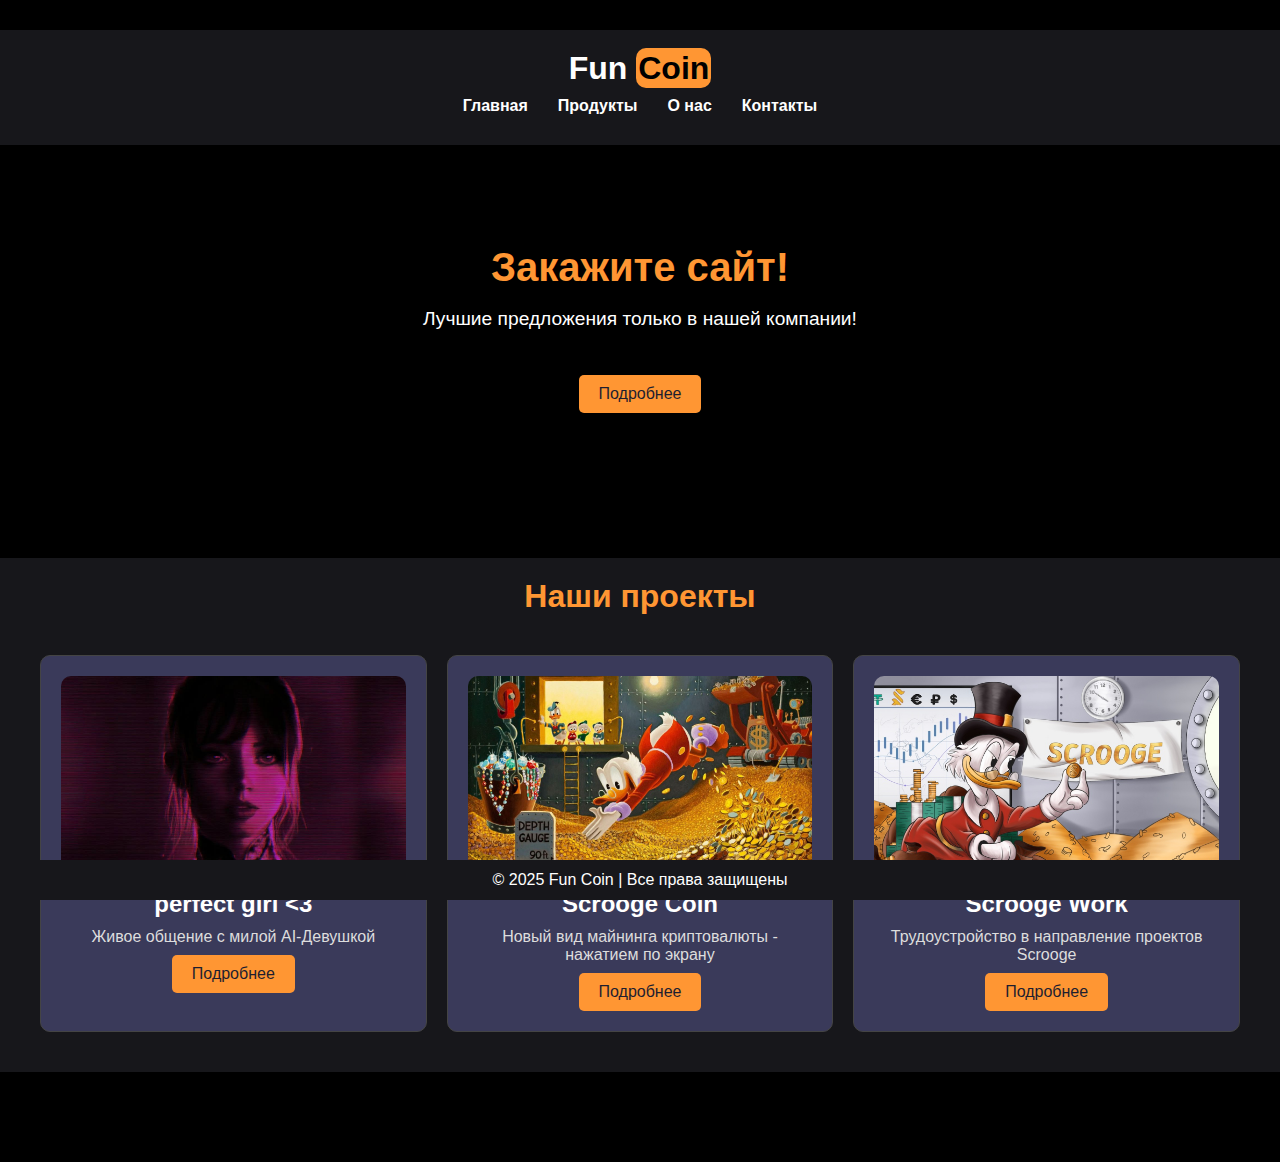
<file: index.html>
<!DOCTYPE html>
<html lang="ru">

<head>
    <meta charset="UTF-8">
    <meta name="viewport" content="width=device-width, initial-scale=1.0">
    <meta name="description" content="IT-Компания Fun Coin">
    <meta name="keywords" content="IT-Компания, Сайты, программы, тг-боты">
    <meta name="author" content="egprog">
    <title>Главная страница :: Fun Coin</title>
    <link rel="stylesheet" href="leaflet.css" />
    <link rel="stylesheet" href="style.css">
</head>

<body class="page">
    <div id="header"></div>

    <script>
        fetch('../header/header.html')
            .then(response => response.text())
            .then(data => {
                document.getElementById('header').innerHTML = data;
            });
    </script>

    <section class="banner">
        <h2 class="banner__title">Закажите сайт!</h2>
        <br />
        <p class="banner__text">Лучшие предложения только в нашей компании!</p>
        <br />
        <a href="https://t.me/egprog" class="product-card__link" style="margin-top: 3vh;">Подробнее</a>
    </section>

    <section class="products">
        <h2 class="products__title">Наши проекты</h2>
        <div class="products__list">
            
        </div>
        <div></div>
    </section>
    <script src="./products/products.js"></script>

    <div id="footer"></div>

    <script>
        fetch('../footer/footer.html')
            .then(response => response.text())
            .then(data => {
                document.getElementById('footer').innerHTML = data;
            });
    </script>
</body>

</html>
</file>
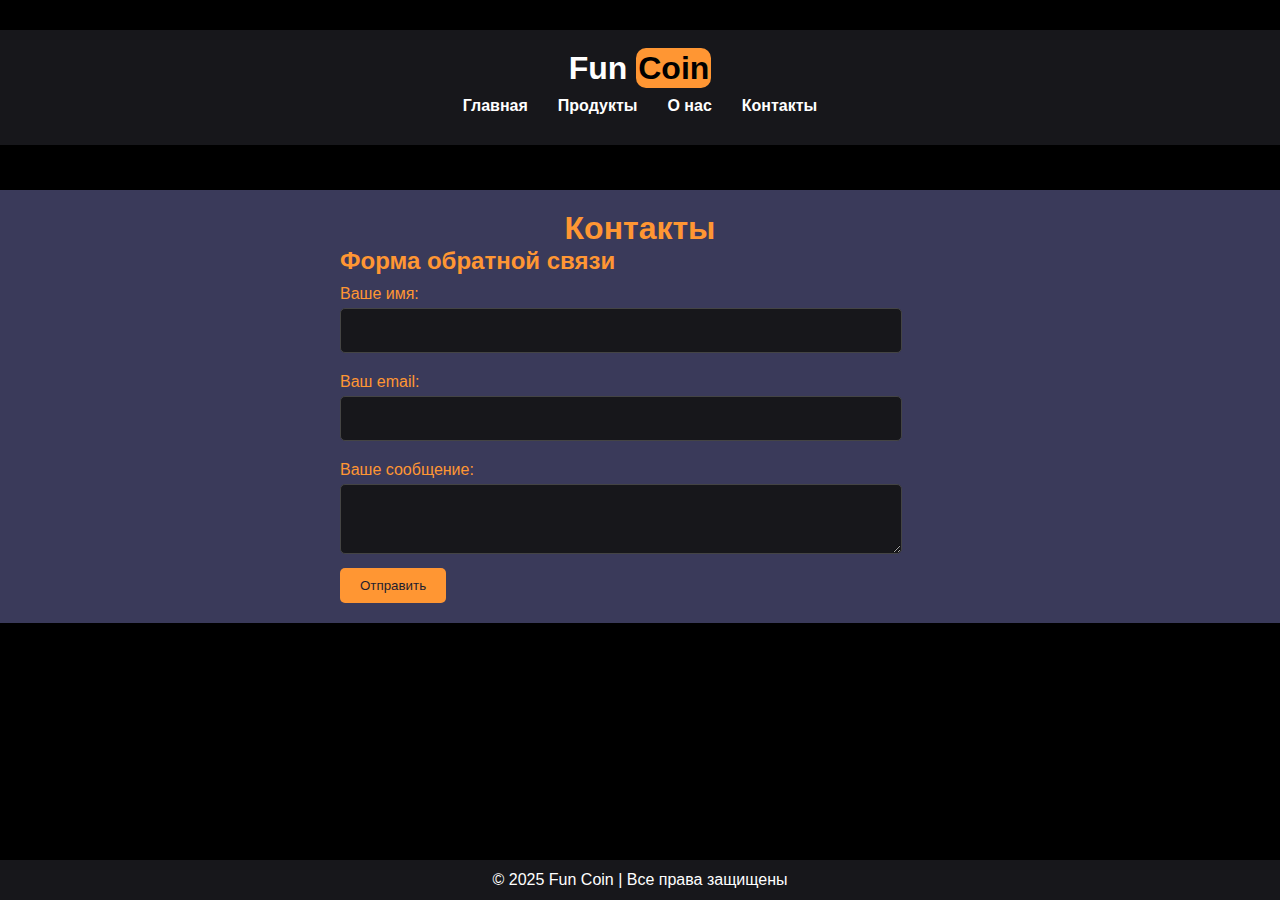
<file: contact/contact.html>
<!DOCTYPE html>
<html lang="ru">

<head>
    <meta charset="UTF-8">
    <meta name="viewport" content="width=device-width, initial-scale=1.0">
    <meta name="description" content="Контакты Fun Coin">
    <meta name="keywords" content="IT-Компания, Сайты, программы, тг-боты">
    <meta name="author" content="egprog">
    <title>Контакты :: Fun Coin</title>
    <link rel="stylesheet" href="../style.css">
</head>

<body class="page">
    <div id="header"></div>

    <script>
        fetch('../header/header.html')
            .then(response => response.text())
            .then(data => {
                document.getElementById('header').innerHTML = data;
            });
    </script>

    <section class="contact">
        <h2 class="contact__title">Контакты</h2>
        <div class="contact__form">
            <h3 class="contact__form-title">Форма обратной связи</h3>
            <form action="https://formspree.io/f/xkggavol" method="POST" class="form">
                <label for="name" class="form__label">Ваше имя:</label>
                <input type="text" id="name" name="name" class="form__input" required>

                <label for="email" class="form__label">Ваш email:</label>
                <input type="email" id="email" name="email" class="form__input" required>

                <label for="message" class="form__label">Ваше сообщение:</label>
                <textarea id="message" name="message" class="form__textarea" required></textarea>

                <button type="submit" class="form__button">Отправить</button>
            </form>
        </div>
    </section>

    <div id="footer"></div>

    <script>
        fetch('../footer/footer.html')
            .then(response => response.text())
            .then(data => {
                document.getElementById('footer').innerHTML = data;
            });
    </script>
</body>

</html>
</file>
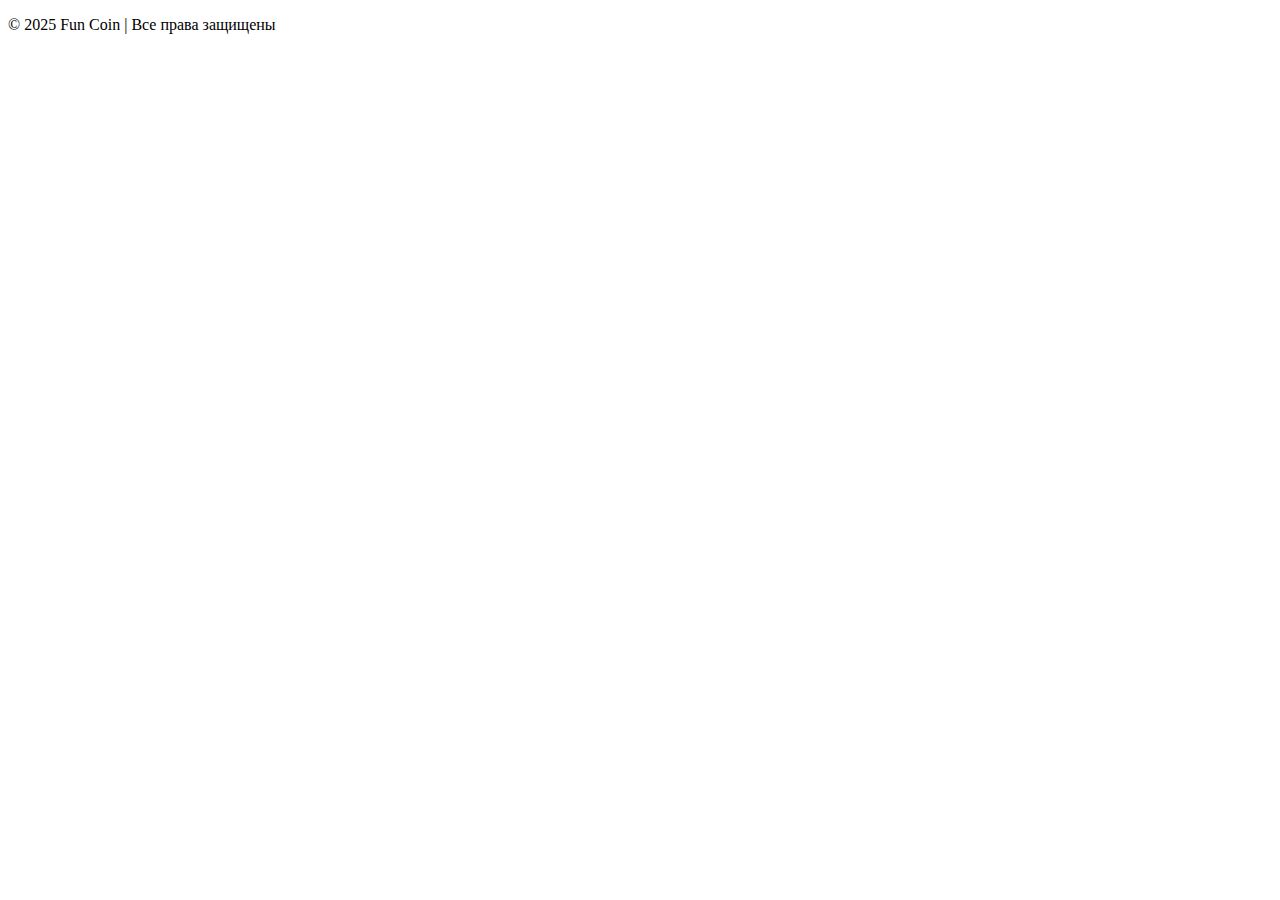
<file: footer/footer.html>
<!DOCTYPE html>
<html lang="en">
<head>
    <meta charset="UTF-8">
    <meta http-equiv="X-UA-Compatible" content="IE=edge">
    <meta name="viewport" content="width=device-width, initial-scale=1.0">
    <title>Footer</title>
</head>
<body>
    <footer class="footer">
        <p class="footer__text">© 2025 Fun Coin | Все права защищены</p>
    </footer>
</body>
</html>
</file>
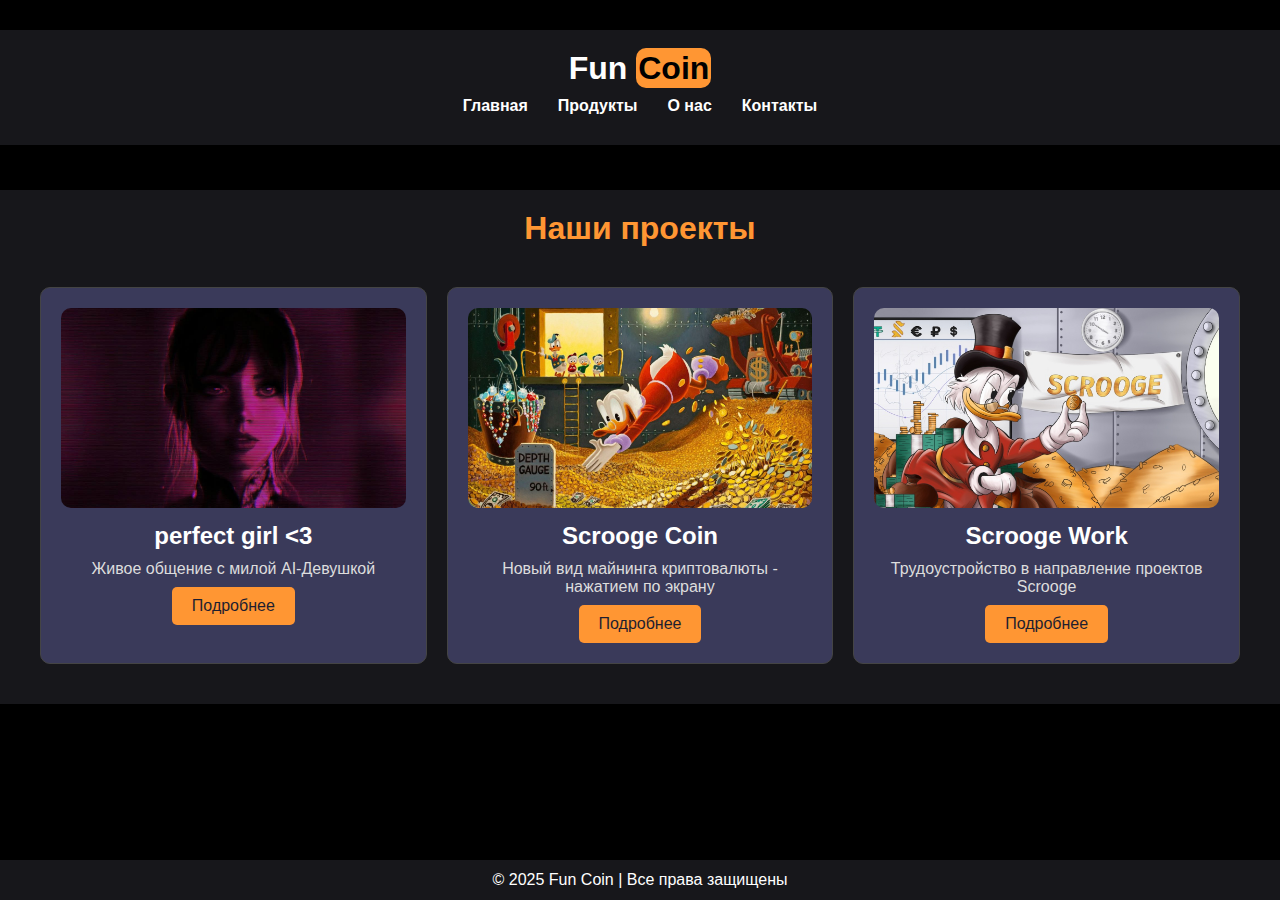
<file: products/products.html>
<!DOCTYPE html>
<html lang="ru">

<head>
    <meta charset="UTF-8">
    <meta name="viewport" content="width=device-width, initial-scale=1.0">
    <meta name="description" content="Проекты Fun Coin">
    <meta name="keywords" content="IT-Компания, Сайты, программы, тг-боты">
    <meta name="author" content="egprog">
    <title>Наши продукты :: Fun Coin</title>
    <link rel="stylesheet" href="../style.css">
</head>

<body class="page">
    <div id="header"></div>

    <script>
        fetch('../header/header.html')
            .then(response => response.text())
            .then(data => {
                document.getElementById('header').innerHTML = data;
            });
    </script>

    <section class="products">
        <h2 class="products__title">Наши проекты</h2>
        <div class="products__list">
            
        </div>
    </section>

    <div id="footer"></div>

    <script>
        fetch('../footer/footer.html')
            .then(response => response.text())
            .then(data => {
                document.getElementById('footer').innerHTML = data;
            });
    </script>

    <!-- Подключаем JavaScript -->
    <script src="products.js"></script>
</body>

</html>
</file>
<file: leaflet.css>
/* required styles */

.leaflet-pane,
.leaflet-tile,
.leaflet-marker-icon,
.leaflet-marker-shadow,
.leaflet-tile-container,
.leaflet-pane > svg,
.leaflet-pane > canvas,
.leaflet-zoom-box,
.leaflet-image-layer,
.leaflet-layer {
	position: absolute;
	left: 0;
	top: 0;
	}
.leaflet-container {
	overflow: hidden;
	}
.leaflet-tile,
.leaflet-marker-icon,
.leaflet-marker-shadow {
	-webkit-user-select: none;
	   -moz-user-select: none;
	        user-select: none;
	  -webkit-user-drag: none;
	}
/* Prevents IE11 from highlighting tiles in blue */
.leaflet-tile::selection {
	background: transparent;
}
/* Safari renders non-retina tile on retina better with this, but Chrome is worse */
.leaflet-safari .leaflet-tile {
	image-rendering: -webkit-optimize-contrast;
	}
/* hack that prevents hw layers "stretching" when loading new tiles */
.leaflet-safari .leaflet-tile-container {
	width: 1600px;
	height: 1600px;
	-webkit-transform-origin: 0 0;
	}
.leaflet-marker-icon,
.leaflet-marker-shadow {
	display: block;
	}
/* .leaflet-container svg: reset svg max-width decleration shipped in Joomla! (joomla.org) 3.x */
/* .leaflet-container img: map is broken in FF if you have max-width: 100% on tiles */
.leaflet-container .leaflet-overlay-pane svg,
.leaflet-container .leaflet-marker-pane img,
.leaflet-container .leaflet-shadow-pane img,
.leaflet-container .leaflet-tile-pane img,
.leaflet-container img.leaflet-image-layer,
.leaflet-container .leaflet-tile {
	max-width: none !important;
	max-height: none !important;
	}

.leaflet-container.leaflet-touch-zoom {
	-ms-touch-action: pan-x pan-y;
	touch-action: pan-x pan-y;
	}
.leaflet-container.leaflet-touch-drag {
	-ms-touch-action: pinch-zoom;
	/* Fallback for FF which doesn't support pinch-zoom */
	touch-action: none;
	touch-action: pinch-zoom;
}
.leaflet-container.leaflet-touch-drag.leaflet-touch-zoom {
	-ms-touch-action: none;
	touch-action: none;
}
.leaflet-container {
	-webkit-tap-highlight-color: transparent;
}
.leaflet-container a {
	-webkit-tap-highlight-color: rgba(51, 181, 229, 0.4);
}
.leaflet-tile {
	filter: inherit;
	visibility: hidden;
	}
.leaflet-tile-loaded {
	visibility: inherit;
	}
.leaflet-zoom-box {
	width: 0;
	height: 0;
	-moz-box-sizing: border-box;
	     box-sizing: border-box;
	z-index: 800;
	}
/* workaround for https://bugzilla.mozilla.org/show_bug.cgi?id=888319 */
.leaflet-overlay-pane svg {
	-moz-user-select: none;
	}

.leaflet-pane         { z-index: 400; }

.leaflet-tile-pane    { z-index: 200; }
.leaflet-overlay-pane { z-index: 400; }
.leaflet-shadow-pane  { z-index: 500; }
.leaflet-marker-pane  { z-index: 600; }
.leaflet-tooltip-pane   { z-index: 650; }
.leaflet-popup-pane   { z-index: 700; }

.leaflet-map-pane canvas { z-index: 100; }
.leaflet-map-pane svg    { z-index: 200; }

.leaflet-vml-shape {
	width: 1px;
	height: 1px;
	}
.lvml {
	behavior: url(#default#VML);
	display: inline-block;
	position: absolute;
	}


/* control positioning */

.leaflet-control {
	position: relative;
	z-index: 800;
	pointer-events: visiblePainted; /* IE 9-10 doesn't have auto */
	pointer-events: auto;
	}
.leaflet-top,
.leaflet-bottom {
	position: absolute;
	z-index: 1000;
	pointer-events: none;
	}
.leaflet-top {
	top: 0;
	}
.leaflet-right {
	right: 0;
	}
.leaflet-bottom {
	bottom: 0;
	}
.leaflet-left {
	left: 0;
	}
.leaflet-control {
	float: left;
	clear: both;
	}
.leaflet-right .leaflet-control {
	float: right;
	}
.leaflet-top .leaflet-control {
	margin-top: 10px;
	}
.leaflet-bottom .leaflet-control {
	margin-bottom: 10px;
	}
.leaflet-left .leaflet-control {
	margin-left: 10px;
	}
.leaflet-right .leaflet-control {
	margin-right: 10px;
	}


/* zoom and fade animations */

.leaflet-fade-anim .leaflet-tile {
	will-change: opacity;
	}
.leaflet-fade-anim .leaflet-popup {
	opacity: 0;
	-webkit-transition: opacity 0.2s linear;
	   -moz-transition: opacity 0.2s linear;
	        transition: opacity 0.2s linear;
	}
.leaflet-fade-anim .leaflet-map-pane .leaflet-popup {
	opacity: 1;
	}
.leaflet-zoom-animated {
	-webkit-transform-origin: 0 0;
	    -ms-transform-origin: 0 0;
	        transform-origin: 0 0;
	}
.leaflet-zoom-anim .leaflet-zoom-animated {
	will-change: transform;
	}
.leaflet-zoom-anim .leaflet-zoom-animated {
	-webkit-transition: -webkit-transform 0.25s cubic-bezier(0,0,0.25,1);
	   -moz-transition:    -moz-transform 0.25s cubic-bezier(0,0,0.25,1);
	        transition:         transform 0.25s cubic-bezier(0,0,0.25,1);
	}
.leaflet-zoom-anim .leaflet-tile,
.leaflet-pan-anim .leaflet-tile {
	-webkit-transition: none;
	   -moz-transition: none;
	        transition: none;
	}

.leaflet-zoom-anim .leaflet-zoom-hide {
	visibility: hidden;
	}


/* cursors */

.leaflet-interactive {
	cursor: pointer;
	}
.leaflet-grab {
	cursor: -webkit-grab;
	cursor:    -moz-grab;
	cursor:         grab;
	}
.leaflet-crosshair,
.leaflet-crosshair .leaflet-interactive {
	cursor: crosshair;
	}
.leaflet-popup-pane,
.leaflet-control {
	cursor: auto;
	}
.leaflet-dragging .leaflet-grab,
.leaflet-dragging .leaflet-grab .leaflet-interactive,
.leaflet-dragging .leaflet-marker-draggable {
	cursor: move;
	cursor: -webkit-grabbing;
	cursor:    -moz-grabbing;
	cursor:         grabbing;
	}

/* marker & overlays interactivity */
.leaflet-marker-icon,
.leaflet-marker-shadow,
.leaflet-image-layer,
.leaflet-pane > svg path,
.leaflet-tile-container {
	pointer-events: none;
	}

.leaflet-marker-icon.leaflet-interactive,
.leaflet-image-layer.leaflet-interactive,
.leaflet-pane > svg path.leaflet-interactive,
svg.leaflet-image-layer.leaflet-interactive path {
	pointer-events: visiblePainted; /* IE 9-10 doesn't have auto */
	pointer-events: auto;
	}

/* visual tweaks */

.leaflet-container {
	background: #ddd;
	outline: 0;
	}
.leaflet-container a {
	color: #0078A8;
	}
.leaflet-container a.leaflet-active {
	outline: 2px solid orange;
	}
.leaflet-zoom-box {
	border: 2px dotted #38f;
	background: rgba(255,255,255,0.5);
	}


/* general typography */
.leaflet-container {
	font: 12px/1.5 "Helvetica Neue", Arial, Helvetica, sans-serif;
	}


/* general toolbar styles */

.leaflet-bar {
	box-shadow: 0 1px 5px rgba(0,0,0,0.65);
	border-radius: 4px;
	}
.leaflet-bar a,
.leaflet-bar a:hover {
	background-color: #fff;
	border-bottom: 1px solid #ccc;
	width: 26px;
	height: 26px;
	line-height: 26px;
	display: block;
	text-align: center;
	text-decoration: none;
	color: black;
	}
.leaflet-bar a,
.leaflet-control-layers-toggle {
	background-position: 50% 50%;
	background-repeat: no-repeat;
	display: block;
	}
.leaflet-bar a:hover {
	background-color: #f4f4f4;
	}
.leaflet-bar a:first-child {
	border-top-left-radius: 4px;
	border-top-right-radius: 4px;
	}
.leaflet-bar a:last-child {
	border-bottom-left-radius: 4px;
	border-bottom-right-radius: 4px;
	border-bottom: none;
	}
.leaflet-bar a.leaflet-disabled {
	cursor: default;
	background-color: #f4f4f4;
	color: #bbb;
	}

.leaflet-touch .leaflet-bar a {
	width: 30px;
	height: 30px;
	line-height: 30px;
	}
.leaflet-touch .leaflet-bar a:first-child {
	border-top-left-radius: 2px;
	border-top-right-radius: 2px;
	}
.leaflet-touch .leaflet-bar a:last-child {
	border-bottom-left-radius: 2px;
	border-bottom-right-radius: 2px;
	}

/* zoom control */

.leaflet-control-zoom-in,
.leaflet-control-zoom-out {
	font: bold 18px 'Lucida Console', Monaco, monospace;
	text-indent: 1px;
	}

.leaflet-touch .leaflet-control-zoom-in, .leaflet-touch .leaflet-control-zoom-out  {
	font-size: 22px;
	}


/* layers control */

.leaflet-control-layers {
	box-shadow: 0 1px 5px rgba(0,0,0,0.4);
	background: #fff;
	border-radius: 5px;
	}
.leaflet-control-layers-toggle {
	background-image: url(images/layers.png);
	width: 36px;
	height: 36px;
	}
.leaflet-retina .leaflet-control-layers-toggle {
	background-image: url(images/layers-2x.png);
	background-size: 26px 26px;
	}
.leaflet-touch .leaflet-control-layers-toggle {
	width: 44px;
	height: 44px;
	}
.leaflet-control-layers .leaflet-control-layers-list,
.leaflet-control-layers-expanded .leaflet-control-layers-toggle {
	display: none;
	}
.leaflet-control-layers-expanded .leaflet-control-layers-list {
	display: block;
	position: relative;
	}
.leaflet-control-layers-expanded {
	padding: 6px 10px 6px 6px;
	color: #333;
	background: #fff;
	}
.leaflet-control-layers-scrollbar {
	overflow-y: scroll;
	overflow-x: hidden;
	padding-right: 5px;
	}
.leaflet-control-layers-selector {
	margin-top: 2px;
	position: relative;
	top: 1px;
	}
.leaflet-control-layers label {
	display: block;
	}
.leaflet-control-layers-separator {
	height: 0;
	border-top: 1px solid #ddd;
	margin: 5px -10px 5px -6px;
	}

/* Default icon URLs */
.leaflet-default-icon-path {
	background-image: url(images/marker-icon.png);
	}


/* attribution and scale controls */

.leaflet-container .leaflet-control-attribution {
	background: #fff;
	background: rgba(255, 255, 255, 0.7);
	margin: 0;
	}
.leaflet-control-attribution,
.leaflet-control-scale-line {
	padding: 0 5px;
	color: #333;
	}
.leaflet-control-attribution a {
	text-decoration: none;
	}
.leaflet-control-attribution a:hover {
	text-decoration: underline;
	}
.leaflet-container .leaflet-control-attribution,
.leaflet-container .leaflet-control-scale {
	font-size: 11px;
	}
.leaflet-left .leaflet-control-scale {
	margin-left: 5px;
	}
.leaflet-bottom .leaflet-control-scale {
	margin-bottom: 5px;
	}
.leaflet-control-scale-line {
	border: 2px solid #777;
	border-top: none;
	line-height: 1.1;
	padding: 2px 5px 1px;
	font-size: 11px;
	white-space: nowrap;
	overflow: hidden;
	-moz-box-sizing: border-box;
	     box-sizing: border-box;

	background: #fff;
	background: rgba(255, 255, 255, 0.5);
	}
.leaflet-control-scale-line:not(:first-child) {
	border-top: 2px solid #777;
	border-bottom: none;
	margin-top: -2px;
	}
.leaflet-control-scale-line:not(:first-child):not(:last-child) {
	border-bottom: 2px solid #777;
	}

.leaflet-touch .leaflet-control-attribution,
.leaflet-touch .leaflet-control-layers,
.leaflet-touch .leaflet-bar {
	box-shadow: none;
	}
.leaflet-touch .leaflet-control-layers,
.leaflet-touch .leaflet-bar {
	border: 2px solid rgba(0,0,0,0.2);
	background-clip: padding-box;
	}


/* popup */

.leaflet-popup {
	position: absolute;
	text-align: center;
	margin-bottom: 20px;
	}
.leaflet-popup-content-wrapper {
	padding: 1px;
	text-align: left;
	border-radius: 12px;
	}
.leaflet-popup-content {
	margin: 13px 19px;
	line-height: 1.4;
	}
.leaflet-popup-content p {
	margin: 18px 0;
	}
.leaflet-popup-tip-container {
	width: 40px;
	height: 20px;
	position: absolute;
	left: 50%;
	margin-left: -20px;
	overflow: hidden;
	pointer-events: none;
	}
.leaflet-popup-tip {
	width: 17px;
	height: 17px;
	padding: 1px;

	margin: -10px auto 0;

	-webkit-transform: rotate(45deg);
	   -moz-transform: rotate(45deg);
	    -ms-transform: rotate(45deg);
	        transform: rotate(45deg);
	}
.leaflet-popup-content-wrapper,
.leaflet-popup-tip {
	background: white;
	color: #333;
	box-shadow: 0 3px 14px rgba(0,0,0,0.4);
	}
.leaflet-container a.leaflet-popup-close-button {
	position: absolute;
	top: 0;
	right: 0;
	padding: 4px 4px 0 0;
	border: none;
	text-align: center;
	width: 18px;
	height: 14px;
	font: 16px/14px Tahoma, Verdana, sans-serif;
	color: #c3c3c3;
	text-decoration: none;
	font-weight: bold;
	background: transparent;
	}
.leaflet-container a.leaflet-popup-close-button:hover {
	color: #999;
	}
.leaflet-popup-scrolled {
	overflow: auto;
	border-bottom: 1px solid #ddd;
	border-top: 1px solid #ddd;
	}

.leaflet-oldie .leaflet-popup-content-wrapper {
	-ms-zoom: 1;
	}
.leaflet-oldie .leaflet-popup-tip {
	width: 24px;
	margin: 0 auto;

	-ms-filter: "progid:DXImageTransform.Microsoft.Matrix(M11=0.70710678, M12=0.70710678, M21=-0.70710678, M22=0.70710678)";
	filter: progid:DXImageTransform.Microsoft.Matrix(M11=0.70710678, M12=0.70710678, M21=-0.70710678, M22=0.70710678);
	}
.leaflet-oldie .leaflet-popup-tip-container {
	margin-top: -1px;
	}

.leaflet-oldie .leaflet-control-zoom,
.leaflet-oldie .leaflet-control-layers,
.leaflet-oldie .leaflet-popup-content-wrapper,
.leaflet-oldie .leaflet-popup-tip {
	border: 1px solid #999;
	}


/* div icon */

.leaflet-div-icon {
	background: #fff;
	border: 1px solid #666;
	}


/* Tooltip */
/* Base styles for the element that has a tooltip */
.leaflet-tooltip {
	position: absolute;
	padding: 6px;
	background-color: #fff;
	border: 1px solid #fff;
	border-radius: 3px;
	color: #222;
	white-space: nowrap;
	-webkit-user-select: none;
	-moz-user-select: none;
	-ms-user-select: none;
	user-select: none;
	pointer-events: none;
	box-shadow: 0 1px 3px rgba(0,0,0,0.4);
	}
.leaflet-tooltip.leaflet-clickable {
	cursor: pointer;
	pointer-events: auto;
	}
.leaflet-tooltip-top:before,
.leaflet-tooltip-bottom:before,
.leaflet-tooltip-left:before,
.leaflet-tooltip-right:before {
	position: absolute;
	pointer-events: none;
	border: 6px solid transparent;
	background: transparent;
	content: "";
	}

/* Directions */

.leaflet-tooltip-bottom {
	margin-top: 6px;
}
.leaflet-tooltip-top {
	margin-top: -6px;
}
.leaflet-tooltip-bottom:before,
.leaflet-tooltip-top:before {
	left: 50%;
	margin-left: -6px;
	}
.leaflet-tooltip-top:before {
	bottom: 0;
	margin-bottom: -12px;
	border-top-color: #fff;
	}
.leaflet-tooltip-bottom:before {
	top: 0;
	margin-top: -12px;
	margin-left: -6px;
	border-bottom-color: #fff;
	}
.leaflet-tooltip-left {
	margin-left: -6px;
}
.leaflet-tooltip-right {
	margin-left: 6px;
}
.leaflet-tooltip-left:before,
.leaflet-tooltip-right:before {
	top: 50%;
	margin-top: -6px;
	}
.leaflet-tooltip-left:before {
	right: 0;
	margin-right: -12px;
	border-left-color: #fff;
	}
.leaflet-tooltip-right:before {
	left: 0;
	margin-left: -12px;
	border-right-color: #fff;
	}
</file>
<file: style.css>
* {
    margin: 0;
    padding: 0;
    border: 0;
}

.page {
    font-family: 'Arial', sans-serif;
    margin-top: 30px;
    padding: 0;
    box-sizing: border-box;
    background-color: #000000;
    color: #ffffff;
}

.header {
    background-color: #17171b;
    padding: 20px 0;
    text-align: center;
}

.header__logo {
    margin: 0;
}

.header__title {
    font-size: 2em;
    color: #ff9633;
}

.nav__list {
    list-style: none;
    padding: 0;
    margin: 0;
    display: flex;
    justify-content: center;
    flex-wrap: wrap;
}

.nav__item {
    margin: 10px 15px;
}

.nav__link {
    color: #ffffff;
    text-decoration: none;
    font-weight: bold;
    transition: color 0.3s ease;
}

.nav__link:hover {
    color: #ff9633;
}

/* Стили для главной страницы */
.banner {
    color: #ffffff;
    text-align: center;
    padding: 100px 20px;
}

.banner__title {
    font-size: 2.5em;
    margin: 0;
    color: #ff9633;
}

.banner__text {
    font-size: 1.2em;
}

/* Стили для страницы продуктов */
.products {
    padding: 20px;
    background-color: #17171b;
    margin-top: 5vh;
    margin-bottom: 10vh;
}

.products__title {
    text-align: center;
    font-size: 2em;
    color: #ff9633;
    margin-bottom: 20px;
}

.products__list {
    display: grid;
    grid-template-columns: repeat(auto-fit, minmax(300px, 1fr));
    gap: 20px;
    padding: 20px;
}

.product-card {
    background: #3a3a5a;
    border: 1px solid #444;
    border-radius: 10px;
    padding: 20px;
    text-align: center;
    transition: transform 0.3s ease, box-shadow 0.3s ease;
}

.product-card:hover {
    transform: translateY(-10px);
    box-shadow: 0 10px 20px rgba(0, 0, 0, 0.3);
}

.product-card__image {
    width: 100%;
    height: 200px;
    object-fit: cover;
    border-radius: 10px;
}

.product-card__title {
    font-size: 1.5em;
    margin: 10px 0;
    color: #ffffff;
}

.product-card__description {
    font-size: 1em;
    color: #ddd;
    margin-bottom: 1vh;
}

.product-card__link {
    display: inline-block;
    background-color: #ff9633;
    color: #1e1e2f;
    padding: 10px 20px;
    border-radius: 5px;
    text-decoration: none;
    transition: background-color 0.3s ease;
}

.product-card__link:hover {
    background-color: #cb7b31;
}

/* Стили для страницы "О нас" */
.about {
    margin-top: 5vh;
    padding: 20px;
    text-align: center;
    background-color: #17171b;
}

.about__title {
    font-size: 2em;
    color: #ff9633;
}

.about__text {
    font-size: 1.2em;
}

.about__map {
    height: 450px;
    width: 550px;
    margin: 20px auto;
    border-radius: 10px;
}

/* Стили для страницы "Контакты" */
.contact {
    padding: 20px;
    text-align: center;
    background-color: #3a3a5a;
    margin-bottom: 20vh;
    margin-top: 5vh;
}

.contact__title {
    font-size: 2em;
    color: #ff9633;
}

.contact__form {
    max-width: 600px;
    margin: 0 auto;
    text-align: left;
}

.contact__form-title {
    font-size: 1.5em;
    color: #ff9633;
}

.form__label {
    display: block;
    margin: 10px 0 5px;
    color: #ff9633;
}

.form__input, .form__textarea {
    font-size: 20px;
    width: 90%;
    padding: 10px;
    margin-bottom: 10px;
    border: 1px solid #444;
    border-radius: 5px;
    background-color: #17171b;
    color: #ffffff;
}

.form__button {
    background-color: #ff9633;
    color: #1e1e2f;
    padding: 10px 20px;
    border: none;
    border-radius: 5px;
    cursor: pointer;
    transition: background-color 0.3s ease;
}

.form__button:hover {
    background-color: #cb7b31;
}

/* Стили для страницы товара */
.product-detail {
    padding: 20px;
    text-align: center;
    background-color: #17171b;
}

.product-detail__content {
    max-width: 600px;
    margin: 0 auto;
}

.product-detail__image {
    width: 100%;
    height: 300px;
    object-fit: cover;
    border-radius: 10px;
}

.product-detail__title {
    font-size: 2em;
    color: #ff9633;
    margin: 20px 0;
}

.product-detail__description {
    font-size: 1.2em;
    color: #ddd;
}

.product-detail__price {
    font-size: 1.5em;
    color: #ff9633;
    margin: 20px 0;
}

.product-detail__link {
    display: inline-block;
    background-color: #ff9633;
    color: #1e1e2f;
    padding: 10px 20px;
    border-radius: 5px;
    text-decoration: none;
    transition: background-color 0.3s ease;
}

.product-detail__link:hover {
    background-color: #cb7b31;
}

.product-detail__error {
    font-size: 1.5em;
    color: #ff5555;
}

/* Стили для футера */
.footer {
    background-color: #17171b;
    color: #ffffff;
    width: 100vw;
    height: 40px;
    margin-top: 20vh;
    position: fixed;
    bottom: 0;
    display: flex;
    z-index: 1000;
}

.footer__text {
    margin: auto;
}

/* Адаптивные стили */
@media (max-width: 768px) {
    .products__list {
        grid-template-columns: repeat(auto-fit, minmax(250px, 1fr));
    }

    .about__map {
        width: 90%;
        height: 300px;
    }
}

@media (max-width: 480px) {
    .products__list {
        grid-template-columns: 1fr;
    }

    .about__map {
        height: 250px;
    }

    .banner__title {
        font-size: 2em;
    }

    .banner__text {
        font-size: 1em;
    }

    .nav__list {
        flex-direction: column;
    }

    .nav__item {
        margin: 10px 0;
    }
}

/* Стили для страницы товара */
.product-detail {
    padding: 20px;
    text-align: center;
    background-color: #17171b;
}

.product-detail__content {
    max-width: 600px;
    margin: 0 auto;
}

.product-detail__image {
    width: 100%;
    height: 300px;
    object-fit: cover;
    border-radius: 10px;
}

.product-detail__title {
    font-size: 2em;
    color: #ff9633;
    margin: 20px 0;
}

.product-detail__description {
    font-size: 1.2em;
    color: #ddd;
}

.product-detail__price {
    font-size: 1.5em;
    color: #ff9633;
    margin: 20px 0;
}

.product-detail__specs-title {
    font-size: 1.5em;
    color: #ff9633;
    margin: 20px 0 10px;
}

.product-detail__specs-list {
    list-style: none;
    padding: 0;
    margin: 0;
    text-align: left;
}

.product-detail__specs-list li {
    font-size: 1.1em;
    color: #ddd;
    margin: 10px 0;
}

.product-detail__specs-list li strong {
    color: #ff9633;
}

.product-detail__link {
    display: inline-block;
    background-color: #ff9633;
    color: #1e1e2f;
    padding: 10px 20px;
    border-radius: 5px;
    text-decoration: none;
    transition: background-color 0.3s ease;
    margin-top: 20px;
}

.product-detail__link:hover {
    background-color: #cb7b31;
}

.product-detail__error {
    font-size: 1.5em;
    color: #ff5555;
}
</file>
